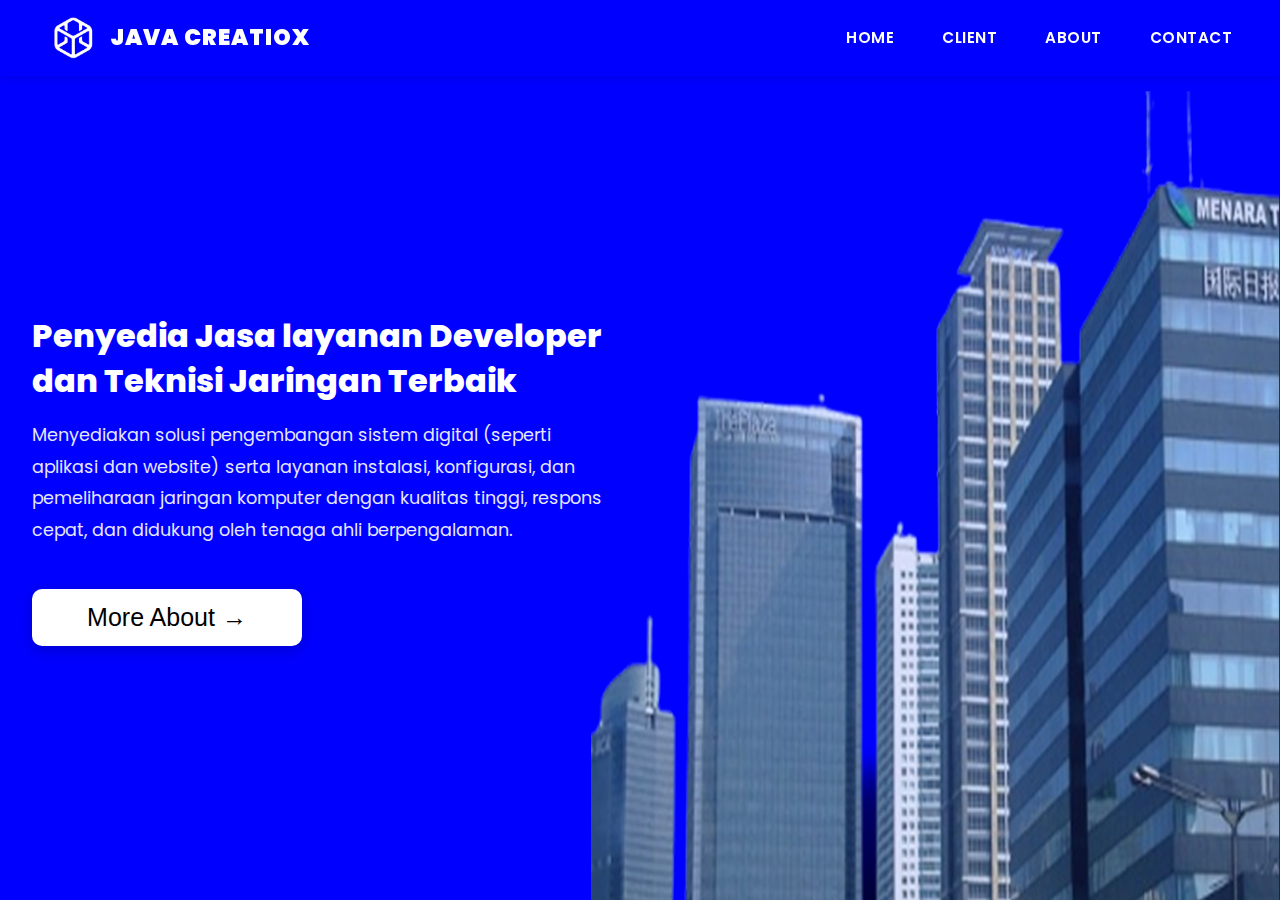
<file: index.html>
<!DOCTYPE html>
<html lang="en">
  <head>
    <meta charset="UTF-8" />
    <meta name="viewport" content="width=device-width, initial-scale=1.0" />
    <title>Java Creatiox</title>
    <link rel="preconnect" href="https://fonts.googleapis.com" />
    <link rel="preconnect" href="https://fonts.gstatic.com" crossorigin />
    <link
      href="https://fonts.googleapis.com/css2?family=Poppins:ital,wght@0,100;0,200;0,300;0,400;0,500;0,600;0,700;0,800;0,900;1,100;1,200;1,300;1,400;1,500;1,600;1,700;1,800;1,900&display=swap"
      rel="stylesheet"
    />
    <link rel="stylesheet" href="style.css" />
    <link href="https://unpkg.com/aos@2.3.1/dist/aos.css" rel="stylesheet" />
    <script src="https://unpkg.com/aos@2.3.1/dist/aos.js"></script>
    <link
      rel="stylesheet"
      href="https://cdnjs.cloudflare.com/ajax/libs/animate.css/4.1.1/animate.min.css"
    />
    <link
      rel="stylesheet"
      href="https://cdnjs.cloudflare.com/ajax/libs/font-awesome/6.7.2/css/all.min.css"
      integrity="sha512-Evv84Mr4kqVGRNSgIGL/F/aIDqQb7xQ2vcrdIwxfjThSH8CSR7PBEakCr51Ck+w+/U6swU2Im1vVX0SVk9ABhg=="
      crossorigin="anonymous"
      referrerpolicy="no-referrer"
    />
    <link
      href="https://fonts.googleapis.com/css2?family=Poppins:wght@500;600&display=swap"
      rel="stylesheet"
    />
  </head>
  <body>
    <header>
      <nav>
        <a href="#" class="logo"
          ><img src="Asset/java.png" alt="companyname" />JAVA CREATIOX</a
        >
        <ul class="nav-links" id="navLinks">
          <li><a href="#home">HOME</a></li>
          <li><a href="client.html">CLIENT</a></li>
          <li><a href="#about">ABOUT</a></li>
          <li><a href="#contact">CONTACT</a></li>
        </ul>
        <button class="menu-toggle" id="menuToggle">☰</button>
      </nav>
    </header>

    <section class="hero" id="home">
      <div class="hero-content">
        <div class="hero-text">
          <h1>Penyedia Jasa layanan Developer dan Teknisi Jaringan Terbaik</h1>
          <p>
            Menyediakan solusi pengembangan sistem digital (seperti aplikasi dan
            website) serta layanan instalasi, konfigurasi, dan pemeliharaan
            jaringan komputer dengan kualitas tinggi, respons cepat, dan
            didukung oleh tenaga ahli berpengalaman.
          </p>
          <button class="cta-button">More About →</button>
        </div>
        <div class="hero-image"></div>
      </div>
    </section>

    <script src="main.js"></script>
  </body>
</html>
</file>
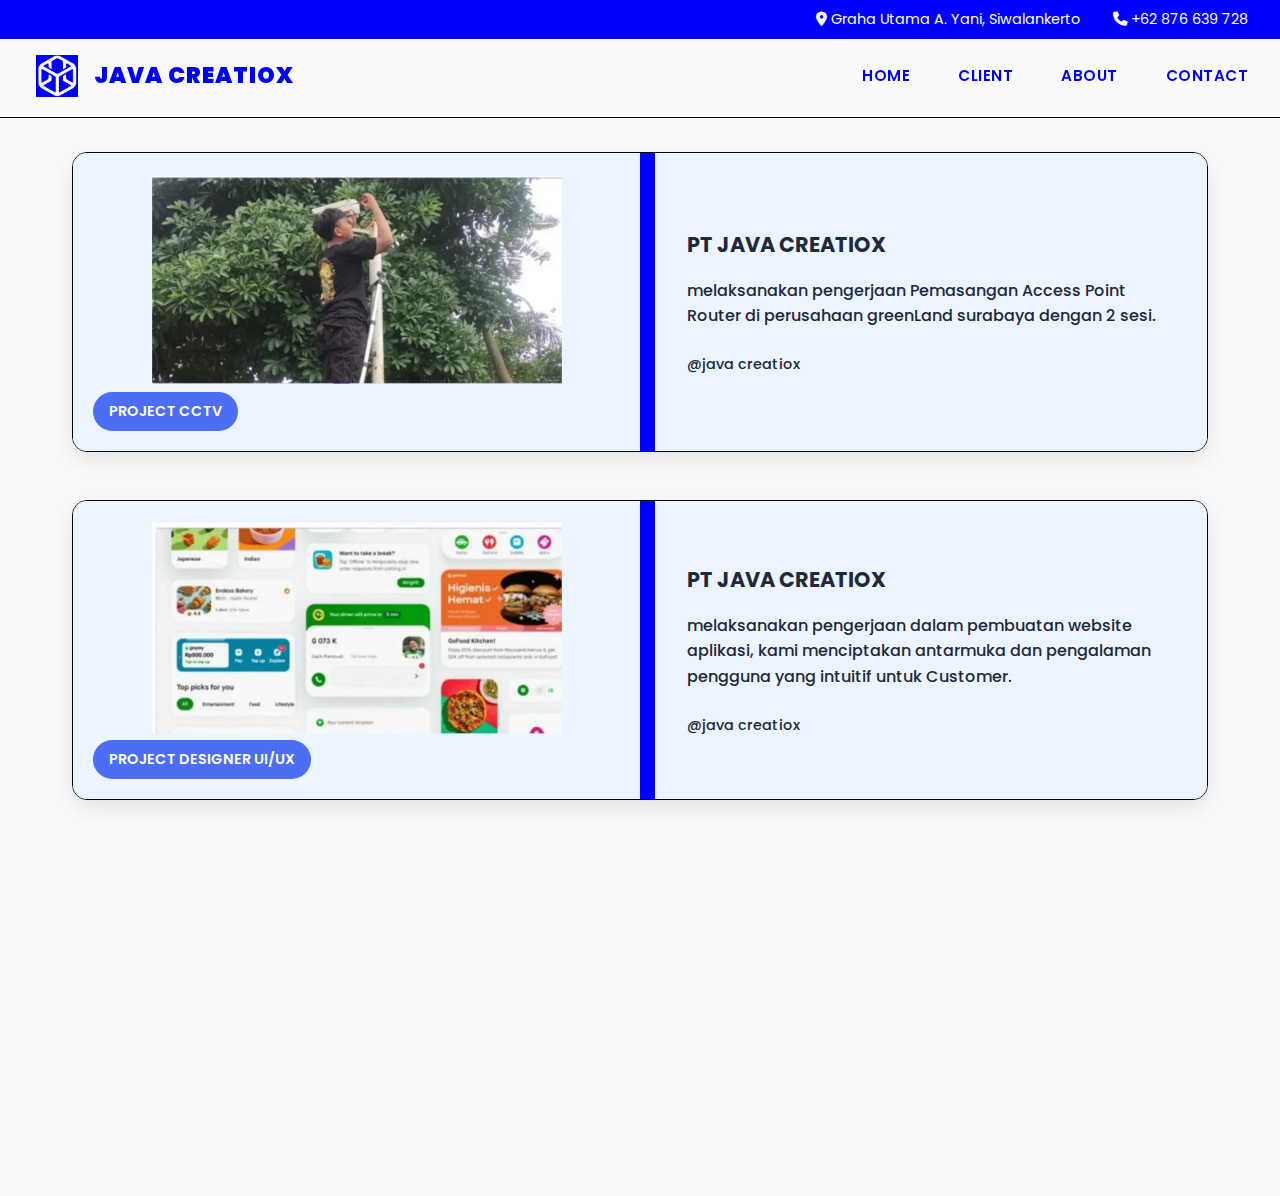
<file: client.html>
<!DOCTYPE html>
<html lang="en">
  <head>
    <meta charset="UTF-8" />
    <meta name="viewport" content="width=device-width, initial-scale=1.0" />
    <title>Java CreatioX</title>
    <link rel="preconnect" href="https://fonts.googleapis.com" />
    <link rel="preconnect" href="https://fonts.gstatic.com" crossorigin />
    <link
      href="https://fonts.googleapis.com/css2?family=Poppins:ital,wght@0,100;0,200;0,300;0,400;0,500;0,600;0,700;0,800;0,900;1,100;1,200;1,300;1,400;1,500;1,600;1,700;1,800;1,900&display=swap"
      rel="stylesheet"
    />
    <link rel="stylesheet" href="client.css" />
    <link href="https://unpkg.com/aos@2.3.1/dist/aos.css" rel="stylesheet" />
    <script src="https://unpkg.com/aos@2.3.1/dist/aos.js"></script>
    <link
      rel="stylesheet"
      href="https://cdnjs.cloudflare.com/ajax/libs/animate.css/4.1.1/animate.min.css"
    />
    <link
      rel="stylesheet"
      href="https://cdnjs.cloudflare.com/ajax/libs/font-awesome/6.7.2/css/all.min.css"
      integrity="sha512-Evv84Mr4kqVGRNSgIGL/F/aIDqQb7xQ2vcrdIwxfjThSH8CSR7PBEakCr51Ck+w+/U6swU2Im1vVX0SVk9ABhg=="
      crossorigin="anonymous"
      referrerpolicy="no-referrer"
    />
  </head>
  <body>
    <!-- header -->
    <div class="header-top">
      <div class="header-top-content">
        <div class="location">
          <span>
            <i class="fa-solid fa-location-dot"></i>
            Graha Utama A. Yani, Siwalankerto</span
          >
        </div>
        <div class="phone">
          <span>
            <i class="fa-solid fa-phone"></i>
            +62 876 639 728</span
          >
        </div>
      </div>
    </div>
    <!-- header end -->

    <!-- navbar section -->
    <header>
      <nav>
        <a href="#" class="logo"
          ><img src="Asset/java.png" alt="" />JAVA CREATIOX</a
        >
        <ul class="nav-links" id="navLinks">
          <li><a href="index.html">HOME</a></li>
          <li><a href="#client">CLIENT</a></li>
          <li><a href="#about">ABOUT</a></li>
          <li><a href="#contact">CONTACT</a></li>
        </ul>
        <button class="menu-toggle" id="menuToggle">☰</button>
      </nav>
    </header>

    <main class="main-content">
      <!-- Project Card 1 - CCTV -->
      <div class="project-card">
        <div class="project-image">
          <img
            src="Asset/pemasanganCCTV1.png"
            alt="CCTV Project"
          />
          <div class="project-tag">PROJECT CCTV</div>
        </div>
        <div class="project-content">
          <h3 class="project-title">PT JAVA CREATIOX</h3>
          <p class="project-description">
            melaksanakan pengerjaan Pemasangan Access Point Router di perusahaan
            greenLand surabaya dengan 2 sesi.
          </p>
          <div class="project-author">@java creatiox</div>
        </div>
      </div>

      <!-- Project Card 2 - Website Design -->
      <div class="project-card">
        <div class="project-image">
          <img
            src="Asset/ProjectDesaign.png"
            alt="Website Design Project"
          />
          <div class="project-tag">PROJECT DESIGNER UI/UX</div>
        </div>
        <div class="project-content">
          <h3 class="project-title">PT JAVA CREATIOX</h3>
          <p class="project-description">
            melaksanakan pengerjaan dalam pembuatan website aplikasi, kami
            menciptakan antarmuka dan pengalaman pengguna yang intuitif untuk
            Customer.
          </p>
          <div class="project-author">@java creatiox</div>
        </div>
      </div>

      <!-- Project Card 3 - Web Developer -->
      <div class="project-card">
        <div class="project-image">
          <img
            src="Asset/webDeveloper.png"
            alt="Web Developer Project"
          />
          <div class="project-tag">WEB DEVELOPER</div>
        </div>
        <div class="project-content">
          <h3 class="project-title">PT JAVA CREATIOX</h3>
          <p class="project-description">
            memiliki beberapa web developer yang handal, Mereka bertanggung
            jawab menciptakan, mengembangkan, dan memelihara aplikasi web yang
            fungsional dan menarik untuk Customer.
          </p>
          <div class="project-author">@java creatiox</div>
        </div>
      </div>
    </main>

    <!-- <footer>
      <p>&copy; 2024 Java CreatioX. All rights reserved.</p>
    </footer> -->

    <script src="client.js"></script>
  </body>
</html>
</file>
<file: style.css>
* {
  margin: 0;
  padding: 0;
  box-sizing: border-box;
}

body {
  font-family: 'Poppins', sans-serif;
  line-height: 1.6;
}

/* Header Styles */
header {
  background: #0000ff;
  padding: 0.8rem 0;
  position: fixed;
  width: 100%;
  top: 0;
  z-index: 1000;
  box-shadow: 0 2px 10px rgba(0, 0, 0, 0.1);
}

nav {
  display: flex;
  justify-content: flex-end;
  align-items: center;
  padding: 0 3rem;
  max-width: 1460px;
  /* margin: 0 auto; */
}

.logo {
  display: flex;
  align-items: center;
  color: white;
  font-size: 1.4rem;
  font-weight: 900;
  text-decoration: none;
  letter-spacing: 1px;
}

.logo img {
  width: 50px;
  height: 50px;
  margin-right: 12px;
  padding: 4px;
}

a.logo {
  margin-right: auto;
  justify-content: flex-start;
}

.nav-links {
  display: flex;
  list-style: none;
  gap: 3rem;
  margin: 0;
  justify-content: flex-end;
}

.nav-links a {
  color: white;
  text-decoration: none;
  font-weight: 600;
  font-size: 0.95rem;
  letter-spacing: 0.5px;
  transition: all 0.3s ease;
  position: relative;
  text-transform: uppercase;
}

.nav-links a:hover {
  color: #e0e7ff;
}

.nav-links a::after {
  content: "";
  position: absolute;
  bottom: -5px;
  left: 0;
  width: 0;
  height: 2px;
  background: white;
  transition: width 0.3s ease;
}

.nav-links a:hover::after {
  width: 100%;
}

/* Mobile Menu Toggle */
.menu-toggle {
  display: none;
  background: none;
  border: none;
  color: white;
  font-size: 1.5rem;
  cursor: pointer;
}

/* Hero Section */
.hero {
  background: #0000ff;
  min-height: 100vh;
  display: flex;
  justify-content: center; /* tambahkan ini */
  align-items: center;
  position: relative;
  overflow: hidden;
  padding: 2rem 0; /* jaga jarak vertikal */
}

.hero::before {
  content: "";
  position: absolute;
  top: 0;
  right: 0;
  width: 60%;
  height: 100%;
  background: url("Asset/bgimg.png") center/cover;
  background-position: right;
  background-size: 150% 150%;
  opacity: 0.9;
  z-index: 1;
}

.hero-content {
  max-width: 3000px;
  margin: 0 auto;
  padding: 0 2rem;
  display: grid;
  grid-template-columns: 1fr 1fr;
  gap: 4rem;
  align-items: center;
  position: relative;
  z-index: 2;
}

.hero-text {
  color: white;
}

.hero-text h1 {
  font-size: 2rem;         /* Ukuran lebih kecil dari sebelumnya */
  font-weight: 800;        /* Medium-bold, tidak terlalu tebal */
  line-height: 1.4;        /* Jarak antar baris lebih proporsional */
  max-width: 600px;        /* Agar teks tidak melebar terlalu panjang */
  margin-bottom: 1rem;
  margin-top: 60px;
  /* width: 730px; */
  /* height: 120px; */
}

.hero-text p {
  font-size: 1.1rem;
  margin-bottom: 2rem;
  opacity: 0.9;
  line-height: 1.8;
  font-weight: 400;
  opacity: 0.9;
  /* padding-right:  3rem; */
  /* width: 662px; */
  /* height: 180px; */
  /* max-width: 600px;  */
}

.cta-button {
  background: white;
  color: #000000;
  padding: 1rem 2rem;
  width: 270px;
  /* height: 57px; */
  margin-top: 10px;
  /* left: 60px; */
  border: none;
  border-radius: 10px;
  font-size: 25px;
  font-weight: 500;
  line-height: 100%;
  cursor: pointer;
  transition: all 0.3s ease;
  box-shadow: 0 4px 15px rgba(0, 0, 0, 0.2);
}

.cta-button:hover {
  transform: translateY(-2px);
  box-shadow: 0 6px 20px rgba(0, 0, 0, 0.3);
  background: #f8fafc;
}

.hero-image {
  position: relative;
  z-index: 3;
}

/* Responsive Design */
@media (max-width: 768px) {
  nav {
    padding: 0 1.5rem;
  }

  .nav-links {
    display: none;
    position: absolute;
    top: 100%;
    left: 0;
    right: 0;
    background: #dbdbde49;
    backdrop-filter: blur(12px);
    flex-direction: column;
    padding: 1rem 2rem;
    box-shadow: 0 2px 10px rgba(0, 0, 0, 0.1);
  }

  .nav-links.active {
    display: flex;
  }

  .menu-toggle {
    display: block;
  }

  .hero-content {
    grid-template-columns: 1fr;
    gap: 2rem;
    text-align: center;
    padding: 2rem 1rem;
  }

  .hero::before {
    width: 100%;
    opacity: 0.3;
  }

  .hero-text h1 {
    font-size: 2.5rem;
  }

  .hero-text p {
    font-size: 1rem;
  }
}

@media (max-width: 480px) {
  nav {
    padding: 0 1rem;
  }

  .logo {
    font-size: 1.2rem;
  }

  .logo img {
    width: 40px;
    height: 40px;
  }

  .hero-text h1 {
    font-size: 2rem;
  }

  .hero-content {
    padding: 1rem;
  }

  .cta-button {
    padding: 0.8rem 1.5rem;
    font-size: 0.9rem;
  }
}

/* Animation */
@keyframes fadeInUp {
  from {
    opacity: 0;
    transform: translateY(30px);
  }
  to {
    opacity: 1;
    transform: translateY(0);
  }
}

.hero-text h1,
.hero-text p,
.cta-button {
  animation: fadeInUp 0.8s ease forwards;
}

.hero-text p {
  animation-delay: 0.2s;
}

.cta-button {
  animation-delay: 0.4s;
}
</file>
<file: client.css>
* {
  margin: 0;
  padding: 0;
  box-sizing: border-box;
}

body {
  font-family: "Poppins", sans-serif;
  line-height: 1.6;
  background-color: #f8fafc;
  /* Tambahkan padding-top untuk memberi ruang untuk sticky header */
  padding-top: 120px; /* Sesuaikan dengan tinggi total header */
}

/* Header Top Styles - Sticky */
.header-top {
  background: #0000ff;
  padding: 0.5rem 0;
  font-size: 0.9rem;
  color: white;
  position: fixed; /* Ubah dari comment menjadi fixed */
  width: 100%;
  top: 0; /* Posisi paling atas */
  z-index: 1001; /* Z-index lebih tinggi dari navbar */
}

.header-top-content {
  max-width: auto;
  margin: 0 auto;
  padding: 0 2rem;
  display: flex;
  justify-content: flex-end;
  align-items: center;
  max-width: 1470px;
  background: #0000ff;
  width: 100%;
}

.location,
.phone {
  display: flex;
  align-items: center;
  gap: 0.5rem;
}

.location {
  margin-right: 0 auto;
  padding: 0 2rem;
}

/* Header Navbar Styles - Sticky */
header {
  padding: 1rem 0;
  box-shadow: 0 1px rgba(0, 0, 0, 1);
  position: fixed; /* Ubah dari comment menjadi fixed */
  width: 100%;
  top: 35px; /*Posisi di bawah header-top (sesuaikan dengan tinggi header-top) */
  z-index: 1000;
  background-color: #f8fafc;
}

nav {
  display: flex;
  justify-content: flex-end;
  align-items: center;
  max-width: 1460px;
  /* margin: 0 auto; */
  padding: 0 2rem;
}

.logo {
  display: flex;
  align-items: center;
  color: #0000ff;
  font-size: 1.4rem;
  font-weight: 900;
  text-decoration: none;
  letter-spacing: 1px;
}

.logo img {
  width: 50px;
  height: 50px;
  margin-right: 12px;
  padding: 4px;
}

a.logo {
  margin-right: auto;
  justify-content: flex-start;
}

.nav-links {
  display: flex;
  list-style: none;
  gap: 3rem;
  margin: 0;
  justify-content: flex-end;
}

.nav-links a {
  color: #0000ff;
  text-decoration: none;
  font-weight: 600;
  font-size: 0.95rem;
  letter-spacing: 0.5px;
  transition: all 0.3s ease;
  position: relative;
  text-transform: uppercase;
}

.nav-links a:hover {
  color: #3b50df;
}

.nav-links a::after {
  content: "";
  position: absolute;
  bottom: -5px;
  left: 0;
  width: 0;
  height: 2px;
  background: #0000ff;
  transition: width 0.3s ease;
}

.nav-links a:hover::after {
  width: 100%;
}

/* Mobile Menu Toggle */
.menu-toggle {
  display: none;
  background: none;
  border: none;
  color: rgb(0, 0, 0);
  font-size: 1.5rem;
  cursor: pointer;
}

/* Main Content */
.main-content {
  max-width: 1200px;
  margin: 2rem auto;
  padding: 0 2rem;
}

/* Project Cards */
.project-card {
  background: #ebf4ff;
  border-radius: 15px;
  overflow: hidden;
  box-shadow: 0 8px 25px rgba(0, 0, 0, 0.1);
  margin-bottom: 3rem;
  display: grid;
  grid-template-columns: 1fr 1fr;
  min-height: 300px;
  transition: transform 0.3s ease, box-shadow 0.3s ease;
  /* Tambahkan border hitam sesuai gambar */
  border: 1.5px solid #000000;
}

.project-card:hover {
  transform: translateY(-5px);
  box-shadow: 0 12px 35px rgba(0, 0, 0, 0.15);
}

.project-card.reverse {
  grid-template-columns: 1fr 1fr;
}

.project-image {
  position: relative;
  overflow: hidden;
  display: flex;
  align-items: flex-start;
  justify-content: center;
  background-color: #ebf4ff;
}

.project-image img {
  width: 85%;
  height: 85%;
  object-fit: contain;
  object-position: center;
  transition: transform 0.3s ease;
  transform: scale(0.85);
}

.project-card:hover .project-image img {
  transform: scale(1.05);
}

.project-tag {
  position: absolute;
  bottom: 20px;
  left: 20px;
  background: #4c6ef5;
  color: white;
  padding: 0.5rem 1rem;
  border-radius: 25px;
  font-size: 0.9rem;
  font-weight: 600;
}

.project-content {
  padding: 2rem;
  display: flex;
  flex-direction: column;
  justify-content: center;
  background: #ebf4ff;
  /* Tambahkan separator line biru */
  border-left: 15px solid #0000ff;
  position: relative;
}

.project-title {
  font-size: 1.3rem;
  font-weight: bold;
  color: #1f2937;
  margin-bottom: 1rem;
}

.project-description {
  font-weight: 500;
  size: 26px;
  color: #1f2937;
  line-height: 1.6;
  margin-bottom: 1.5rem;
}

.project-author {
  color: #1f2937;
  font-weight: 500;
  font-size: 0.9rem;
}

/* Reverse layout for alternating cards */
.project-card.reverse .project-image {
  order: 2;
}

.project-card.reverse .project-content {
  order: 1;
}

/* Footer */
footer {
  background: linear-gradient(135deg, #4c6ef5 0%, #3b50df 100%);
  padding: 2rem 0;
  margin-top: 4rem;
  color: white;
  text-align: center;
}

/* Responsive Design */
@media (max-width: 768px) {
  body {
    padding-top: 140px; /* Sesuaikan padding untuk mobile */
  }

  .header-top-content {
    flex-direction: column;
    gap: 0.5rem;
    text-align: center;
  }

  .location {
    margin-right: 0;
  }

  header {
    top: 90px; /* Sesuaikan posisi navbar untuk mobile */
  }

  .nav-links {
    display: none;
    position: absolute;
    top: 100%;
    left: 0;
    right: 0;
    background-color: rgba(255, 255, 255, 0.44);
    backdrop-filter: blur(12px);
    flex-direction: column;
    padding: 1rem 2rem;
    box-shadow: 0 2px 10px rgba(0, 0, 0, 0.1);
  }

  .nav-links.active {
    display: flex;
  }

  .menu-toggle {
    display: block;
  }

  .main-content {
    padding: 0 1rem;
  }

  .project-card {
    grid-template-columns: 1fr;
    margin-bottom: 2rem;
  }

  .project-card.reverse {
    grid-template-columns: 1fr;
  }

  .project-card.reverse .project-image {
    order: 1;
  }

  .project-card.reverse .project-content {
    order: 2;
  }

  .project-content {
    padding: 1.5rem;
  }

  .project-title {
    font-size: 1.1rem;
  }

  .project-tag {
    bottom: 15px;
    left: 15px;
    font-size: 0.8rem;
    padding: 0.4rem 0.8rem;
  }
}

/* tampilan mobile */
@media (max-width: 480px) {
  body {
    padding-top: 150px;
  }

  nav {
    padding: 0 1rem;
  }

  .logo {
    font-size: 1.2rem;
  }

  .logo img {
    width: 40px;
    height: 40px;
  }

  .project-content {
    padding: 1rem;
  }

  .project-title {
    font-size: 1rem;
  }

  .project-description {
    font-size: 0.9rem;
  }
}

/* Animation */
@keyframes fadeInUp {
  from {
    opacity: 0;
    transform: translateY(30px);
  }
  to {
    opacity: 1;
    transform: translateY(0);
  }
}

.project-card {
  animation: fadeInUp 0.8s ease forwards;
}

.project-card:nth-child(2) {
  animation-delay: 0.2s;
}

.project-card:nth-child(3) {
  animation-delay: 0.4s;
}

/* Smooth scrolling untuk anchor links */
html {
  scroll-behavior: smooth;
}
</file>
